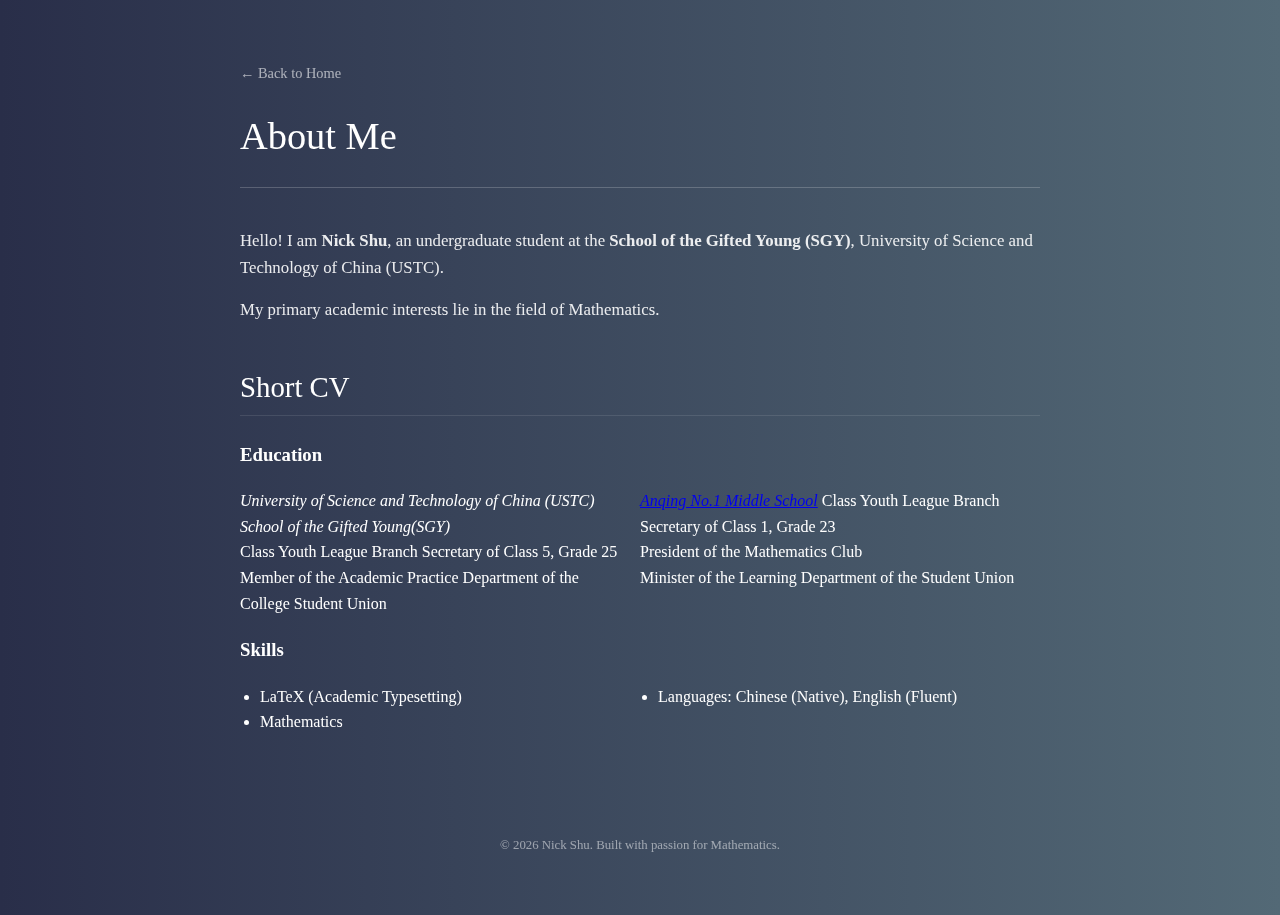
<file: about.html>
<!DOCTYPE html>
<html lang="en">
<head>
  <meta charset="utf-8">
  <title>About | Nick Shu</title>

  <style>
    body {
      margin: 0;
      padding: 0;
      background: linear-gradient(to right, #292E49, #536976);
      font-family: "Times New Roman", "SimSun", "Songti SC", serif;
      color: #fff;
      line-height: 1.6;
    }

    /* Background Animation */
    .bubbles {
      position: fixed;
      top: 0;
      left: 0;
      width: 100%;
      height: 100%;
      z-index: 1;
      pointer-events: none;
    }
    .bubbles li {
      position: absolute;
      list-style: none;
      background: rgba(255, 255, 255, 0.1);
      animation: animate 25s linear infinite;
      bottom: -150px;
    }
    @keyframes animate {
      0% { transform: translateY(0) rotate(0deg); opacity: 1; border-radius: 0%; }
      100% { transform: translateY(-1000px) rotate(720deg); opacity: 0; border-radius: 50%; }
    }
    /* Simple bubble positioning */
    .bubbles li:nth-child(1){ left:25%; width:80px; height:80px; }
    .bubbles li:nth-child(2){ left:10%; width:20px; height:20px; animation-delay:2s; }
    .bubbles li:nth-child(3){ left:70%; width:20px; height:20px; animation-delay:4s; }
    .bubbles li:nth-child(4){ left:40%; width:60px; height:60px; animation-delay:10s; }

    /* Content Layout */
    .container {
      position: relative;
      z-index: 2;
      max-width: 800px;
      margin: 0 auto;
      padding: 60px 20px;
    }

    header {
      margin-bottom: 40px;
      border-bottom: 1px solid rgba(255,255,255,0.2);
      padding-bottom: 20px;
    }

    h1 { font-weight: 400; font-size: 2.4em; margin: 0; }
    h2 { font-weight: 400; font-size: 1.8em; margin-top: 40px; border-bottom: 1px solid rgba(255,255,255,0.1); padding-bottom: 5px;}
    
    .back-nav { margin-bottom: 20px; }
    .back-nav a { color: rgba(255,255,255,0.6); text-decoration: none; font-size: 0.9em; }
    .back-nav a:hover { color: #fff; }

    /* CV Styles */
    .cv-section { margin-bottom: 30px; }
    .cv-item {
      display: flex;
      justify-content: space-between;
      margin-bottom: 10px;
    }
    .cv-date { min-width: 120px; text-align: right; color: rgba(255,255,255,0.7); font-style: italic; }
    .cv-content { flex: 1; padding-right: 20px; }
    
    p { margin: 15px 0; font-size: 1.05em; color: rgba(255,255,255,0.9); }
    
    ul.skills { column-count: 2; padding-left: 20px; }
  </style>
</head>
<body>

  <ul class="bubbles">
    <li></li><li></li><li></li><li></li><li></li>
  </ul>

  <div class="container">
    <nav class="back-nav">
      <a href="index.html">← Back to Home</a>
    </nav>

    <header>
      <h1>About Me</h1>
    </header>

    <section>
      <p>
        Hello! I am <strong>Nick Shu</strong>, an undergraduate student at the <strong>School of the Gifted Young (SGY)</strong>, University of Science and Technology of China (USTC). 
      </p>
      <p>
        My primary academic interests lie in the field of Mathematics. 
      </p>
    </section>

    <section class="cv-section">
      <h2>Short CV</h2>

      <h3>Education</h3>
      <div class="cv-item">
        <div class="cv-content">
          <em>University of Science and Technology of China (USTC)<br> School of the Gifted Young(SGY)</em><br>
          Class Youth League Branch Secretary of Class 5, Grade 25<br>
          Member of the Academic Practice Department of the College Student Union<br>
        </div>
        <div class="cv-content">
         <a href="https://www.aqyz.net" target="_blank">
          <em>Anqing No.1 Middle School</em></a>
          Class Youth League Branch Secretary of Class 1, Grade 23<br>
          President of the Mathematics Club<br>
          Minister of the Learning Department of the Student Union<br>
        </div>
      </div>

      <h3>Skills</h3>
      <ul class="skills">
        <li>LaTeX (Academic Typesetting)</li>
        <li>Mathematics</li>
        <li>Languages: Chinese (Native), English (Fluent)</li>
      </ul>
    </section>

    <footer style="margin-top: 100px; font-size: 0.8em; opacity: 0.5; text-align: center;">
      &copy; 2026 Nick Shu. Built with passion for Mathematics.
    </footer>
  </div>

</body>
</html>
</file>
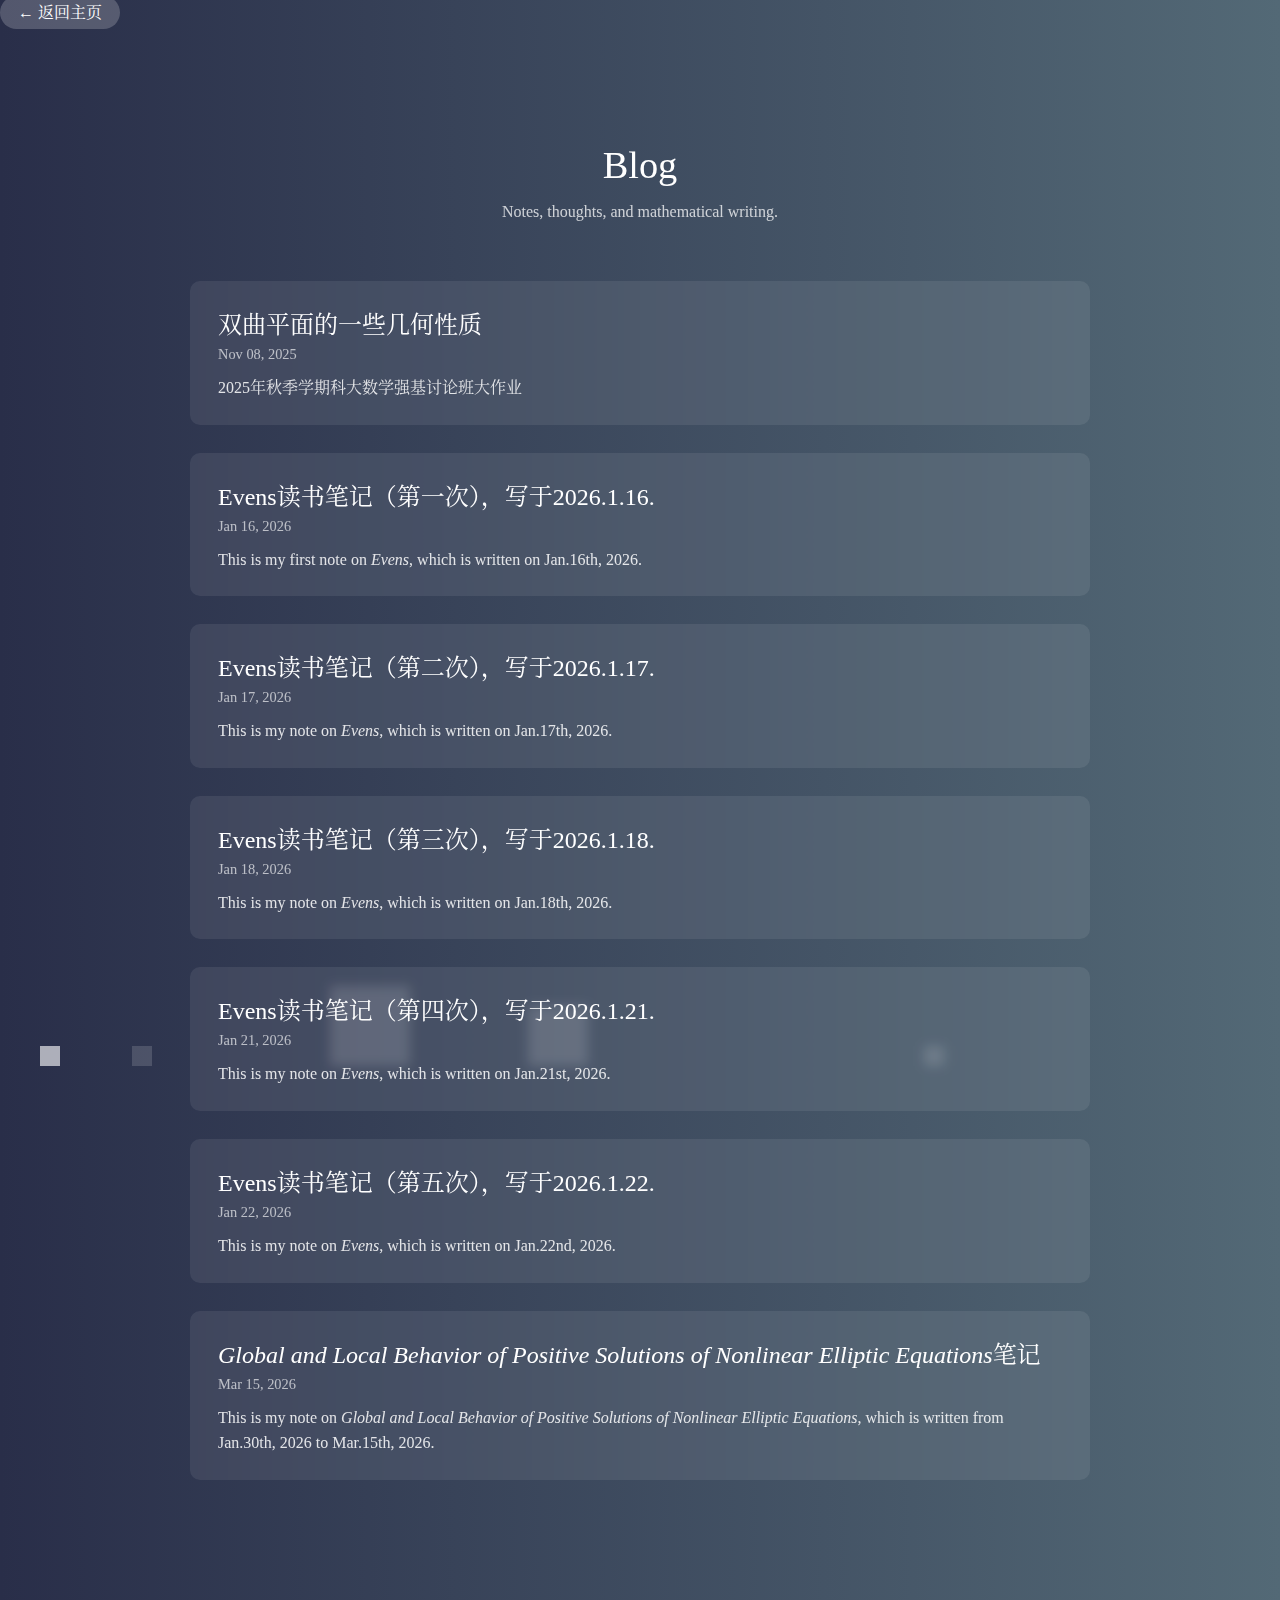
<file: blog.html>
<!DOCTYPE html>
<html lang="en">
<head>
  <meta charset="utf-8">
  <title>Blog | Nick Shu</title>

  <style>
    /* ===== 背景 ===== */
    body {
      margin: 0;
      padding: 0;
      background: linear-gradient(to right, #292E49, #536976);
      overflow-x: hidden;
      font-family:
        "Times New Roman",
        "SimSun",
        "Songti SC",
        "Noto Serif CJK SC",
        serif;
      color: #fff;
    }

    .bubbles {
      position: fixed;
      top: 0;
      left: 0;
      width: 100%;
      height: 100%;
      z-index: 1;
      pointer-events: none;
    }

    .bubbles li {
      position: absolute;
      list-style: none;
      width: 20px;
      height: 20px;
      background: rgba(255,255,255,0.15);
      animation: animate 25s linear infinite;
      bottom: -150px;
    }

    @keyframes animate {
      0% {
        transform: translateY(0) rotate(0deg);
        opacity: 1;
        border-radius: 0%;
      }
      100% {
        transform: translateY(-1000px) rotate(720deg);
        opacity: 0;
        border-radius: 50%;
      }
    }

    .bubbles li:nth-child(1){ left:25%; width:80px; height:80px; }
    .bubbles li:nth-child(2){ left:10%; animation-delay:2s; }
    .bubbles li:nth-child(3){ left:70%; animation-delay:4s; }
    .bubbles li:nth-child(4){ left:40%; width:60px; height:60px; animation-delay:18s; }

    /* ===== 前景内容 ===== */
    .content {
      position: relative;
      z-index: 2;
      max-width: 900px;
      margin: 120px auto;
      padding: 0 20px;
    }

    h1 {
      font-weight: 400;
      font-size: 2.4em;
      margin-bottom: 10px;
      text-align: center;
    }

    .subtitle {
      text-align: center;
      color: rgba(255,255,255,0.75);
      margin-bottom: 60px;
    }

    /* ===== 博客卡片 ===== */
    .post-card {
      background: rgba(255,255,255,0.08);
      border-radius: 10px;
      padding: 24px 28px;
      margin-bottom: 28px;
      backdrop-filter: blur(6px);
    }

    .post-card h2 {
      margin: 0 0 6px 0;
      font-weight: 400;
    }

    .post-card a {
      color: #fff;
      text-decoration: none;
    }

    .post-card a:hover {
      text-decoration: underline;
    }

    .meta {
      font-size: 0.9em;
      color: rgba(255,255,255,0.65);
      margin-bottom: 12px;
    }

    .excerpt {
      color: rgba(255,255,255,0.85);
      line-height: 1.6;
    }

    /* ===== 顶部 / 底部操作 ===== */
    .actions {
      display: flex;
      justify-content: space-between;
      margin-bottom: 40px;
    }

    .actions a {
      color: rgba(255,255,255,0.85);
      text-decoration: none;
      font-size: 0.95em;
    }

    .actions a:hover {
      text-decoration: underline;
    }
  </style>
</head>

<body>
  <a href="index.html" style="padding:8px 18px;border-radius:20px;background:#ffffff33;color:white;text-decoration:none;">
      ← 返回主页
    </a>

  <!-- 背景气泡 -->
  <ul class="bubbles">
    <li></li><li></li><li></li><li></li><li></li>
    <li></li><li></li><li></li><li></li><li></li>
  </ul>

  <!-- 内容 -->
  <div class="content">
    <h1>Blog</h1>
    <p class="subtitle">Notes, thoughts, and mathematical writing.</p>

    <div class="post-card">
  <h2>
    <a href="posts/Geometric%20Properties%20of%20the%20Hyperbolic%20Plane.pdf" target="_blank">
     双曲平面的一些几何性质
    </a>
  </h2>
  <div class="meta">Nov 08, 2025</div>
  <div class="excerpt">
    2025年秋季学期科大数学强基讨论班大作业
  </div>
</div>
    <div class="post-card">
      <h2>
        <a href="posts/2026-1-16-Evens-1.html" target="_blank">
          Evens读书笔记（第一次），写于2026.1.16.
        </a>
      </h2>
      <div class="meta">Jan 16, 2026</div>
      <div class="excerpt">
        This is my first note on <em>Evens</em>, which is written on Jan.16th, 2026.
      </div>
    </div>

    <div class="post-card">
      <h2>
        <a href="posts/2026-1-17-Evens-2.html" target="_blank">
          Evens读书笔记（第二次），写于2026.1.17.
        </a>
      </h2>
      <div class="meta">Jan 17, 2026</div>
      <div class="excerpt">
        This is my note on <em>Evens</em>, which is written on Jan.17th, 2026.
      </div>
    </div>

    <div class="post-card">
      <h2>
        <a href="posts/2026-1-18-Evens-3.html" target="_blank">
          Evens读书笔记（第三次），写于2026.1.18.
        </a>
      </h2>
      <div class="meta">Jan 18, 2026</div>
      <div class="excerpt">
        This is my note on <em>Evens</em>, which is written on Jan.18th, 2026.
      </div>
    </div>

    <div class="post-card">
      <h2>
        <a href="posts/2026-1-21-Evens-4.html" target="_blank">
          Evens读书笔记（第四次），写于2026.1.21.
        </a>
      </h2>
      <div class="meta">Jan 21, 2026</div>
      <div class="excerpt">
        This is my note on <em>Evens</em>, which is written on Jan.21st, 2026.
      </div>
    </div>

 <div class="post-card">
      <h2>
        <a href="posts/2026-1-22-Evens-5.html" target="_blank">
          Evens读书笔记（第五次），写于2026.1.22.
        </a>
      </h2>
      <div class="meta">Jan 22, 2026</div>
      <div class="excerpt">
        This is my note on <em>Evens</em>, which is written on Jan.22nd, 2026.
      </div>
    </div>
  
<div class="post-card">
      <h2>
        <a href="posts/Gidas-Spruck.pdf" target="_blank">
          <em>Global and Local Behavior of Positive Solutions of Nonlinear Elliptic Equations</em>笔记
        </a>
      </h2>
      <div class="meta">Mar 15, 2026</div>
      <div class="excerpt">
        This is my note on <em>Global and Local Behavior of Positive Solutions of Nonlinear Elliptic Equations</em>, which is written from Jan.30th, 2026 to Mar.15th, 2026.
      </div>
    </div>

  </div>

</body>
</html>
</file>
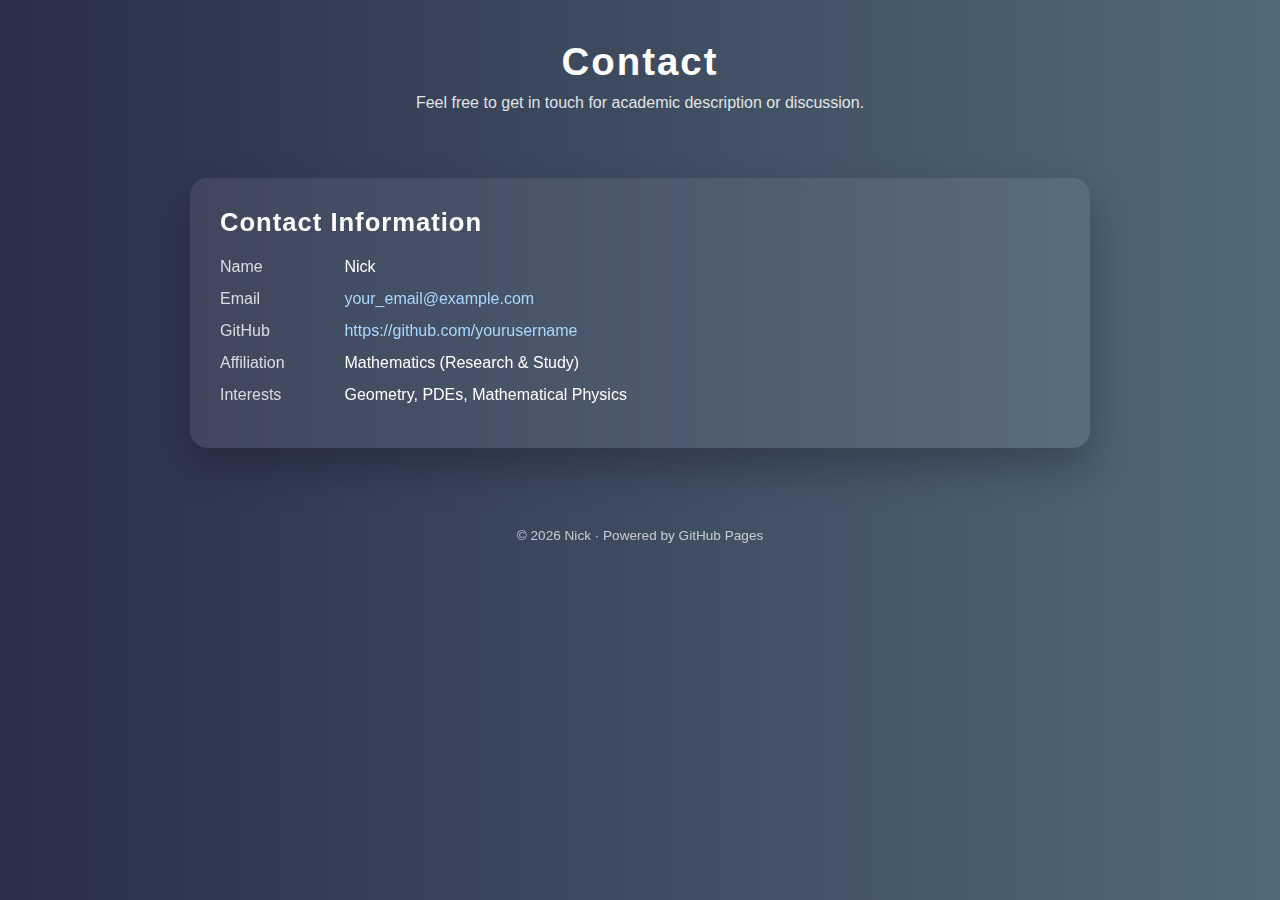
<file: Contact.html>
<!DOCTYPE html>
<html lang="en">
<head>
  <meta charset="UTF-8" />
  <meta name="viewport" content="width=device-width, initial-scale=1.0" />
  <title>Contact | Nick</title>
  <style>
    body {
      margin: 0;
      padding: 0;
      font-family: "Segoe UI", Arial, sans-serif;
      background: linear-gradient(to right, #292E49, #536976);
      color: #ffffff;
      min-height: 100vh;
    }
    header {
      padding: 40px 20px 20px 20px;
      text-align: center;
    }
    header h1 {
      margin: 0;
      font-size: 2.4rem;
      letter-spacing: 2px;
    }
    header p {
      margin-top: 10px;
      opacity: 0.85;
      font-size: 1rem;
    }
    .container {
      max-width: 900px;
      margin: 0 auto;
      padding: 30px 20px 60px 20px;
    }
    .card {
      background: rgba(255, 255, 255, 0.08);
      border-radius: 18px;
      padding: 30px;
      box-shadow: 0 20px 40px rgba(0, 0, 0, 0.25);
      backdrop-filter: blur(6px);
    }
    .card h2 {
      margin-top: 0;
      font-size: 1.6rem;
      letter-spacing: 1px;
    }
    .contact-list {
      list-style: none;
      padding: 0;
      margin: 20px 0 0 0;
    }
    .contact-list li {
      margin: 14px 0;
      font-size: 1rem;
    }
    .contact-list span {
      display: inline-block;
      min-width: 120px;
      opacity: 0.8;
    }
    a {
      color: #aad7ff;
      text-decoration: none;
    }
    a:hover {
      text-decoration: underline;
    }
    footer {
      text-align: center;
      padding: 20px;
      font-size: 0.85rem;
      opacity: 0.7;
    }
  </style>
</head>
<body>
  <header>
    <h1>Contact</h1>
    <p>Feel free to get in touch for academic description or discussion.</p>
  </header>

  <div class="container">
    <div class="card">
      <h2>Contact Information</h2>
      <ul class="contact-list">
        <li><span>Name</span> Nick</li>
        <li><span>Email</span> <a href="mailto:your_email@example.com">your_email@example.com</a></li>
        <li><span>GitHub</span> <a href="https://github.com/yourusername" target="_blank">https://github.com/yourusername</a></li>
        <li><span>Affiliation</span> Mathematics (Research & Study)</li>
        <li><span>Interests</span> Geometry, PDEs, Mathematical Physics</li>
      </ul>
    </div>
  </div>

  <footer>
    © 2026 Nick · Powered by GitHub Pages
  </footer>
</body>
</html>
</file>
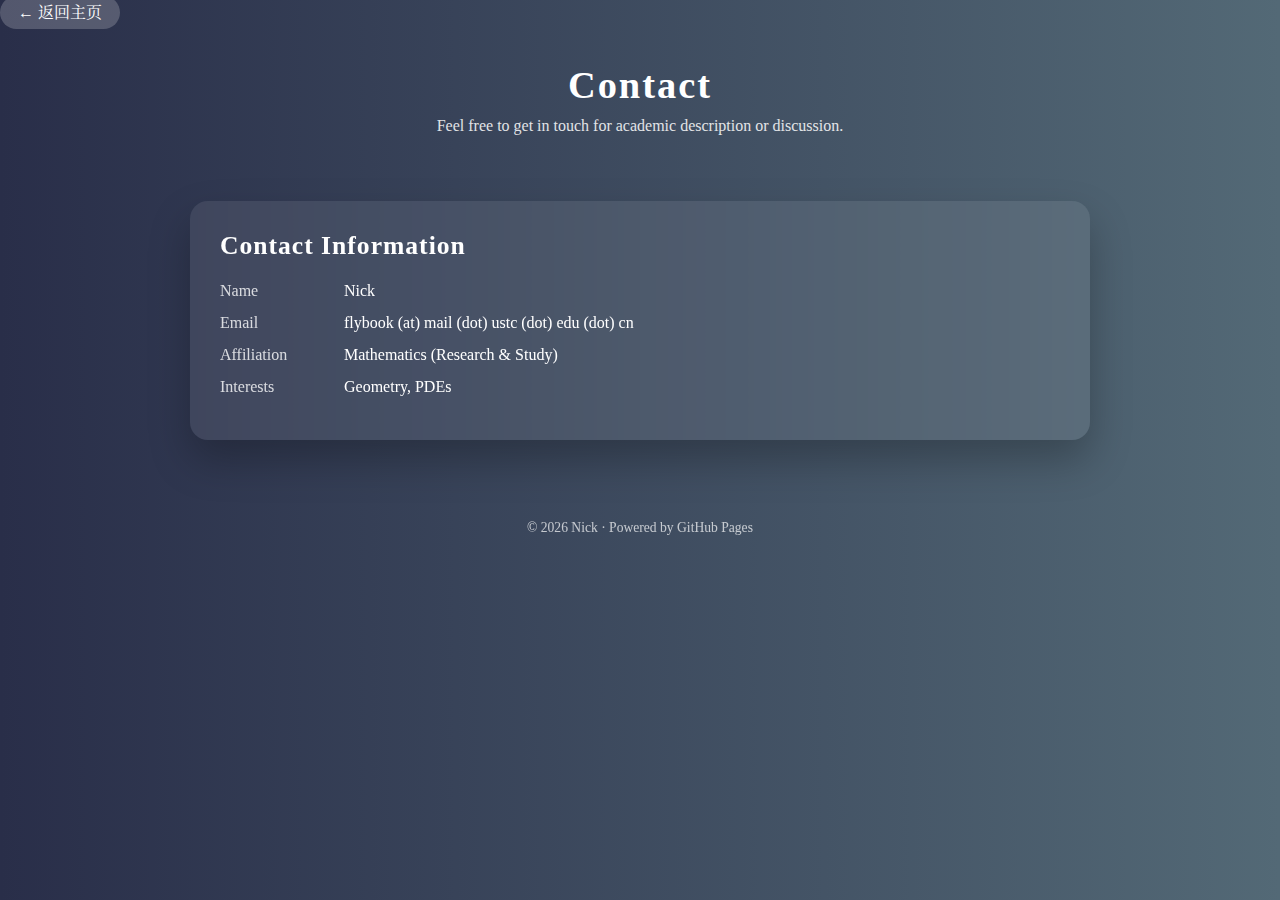
<file: contact.html>
<!DOCTYPE html>
<html lang="en">
<head>
  <meta charset="UTF-8" />
  <meta name="viewport" content="width=device-width, initial-scale=1.0" />
  <title>Contact | Nick</title>
  <style>
    body {
      margin: 0;
      padding: 0;
      background: linear-gradient(to right, #292E49, #536976);
      overflow-x: hidden;
      font-family:
        "Times New Roman",
        "SimSun",
        "Songti SC",
        "Noto Serif CJK SC",
        serif;
      color: #fff;
    }
    header {
      padding: 40px 20px 20px 20px;
      text-align: center;
    }
    header h1 {
      margin: 0;
      font-size: 2.4rem;
      letter-spacing: 2px;
    }
    header p {
      margin-top: 10px;
      opacity: 0.85;
      font-size: 1rem;
    }
    .container {
      max-width: 900px;
      margin: 0 auto;
      padding: 30px 20px 60px 20px;
    }
    .card {
      background: rgba(255, 255, 255, 0.08);
      border-radius: 18px;
      padding: 30px;
      box-shadow: 0 20px 40px rgba(0, 0, 0, 0.25);
      backdrop-filter: blur(6px);
    }
    .card h2 {
      margin-top: 0;
      font-size: 1.6rem;
      letter-spacing: 1px;
    }
    .contact-list {
      list-style: none;
      padding: 0;
      margin: 20px 0 0 0;
    }
    .contact-list li {
      margin: 14px 0;
      font-size: 1rem;
    }
    .contact-list span {
      display: inline-block;
      min-width: 120px;
      opacity: 0.8;
    }
    a {
      color: #aad7ff;
      text-decoration: none;
    }
    a:hover {
      text-decoration: underline;
    }
    footer {
      text-align: center;
      padding: 20px;
      font-size: 0.85rem;
      opacity: 0.7;
    }
  </style>
</head>
<body>
  <a href="index.html" style="padding:8px 18px;border-radius:20px;background:#ffffff33;color:white;text-decoration:none;">
      ← 返回主页
    </a>
  <header>
    <h1>Contact</h1>
    <p>Feel free to get in touch for academic description or discussion.</p>
  </header>

  <div class="container">
    <div class="card">
      <h2>Contact Information</h2>
      <ul class="contact-list">
        <li><span>Name</span> Nick</li>
        <li><span>Email</span> flybook (at) mail (dot) ustc (dot) edu (dot) cn
        <li><span>Affiliation</span> Mathematics (Research & Study)</li>
        <li><span>Interests</span> Geometry, PDEs</li>
      </ul>
    </div>
  </div>

  <footer>
    © 2026 Nick · Powered by GitHub Pages
  </footer>
</body>
</html>
</file>
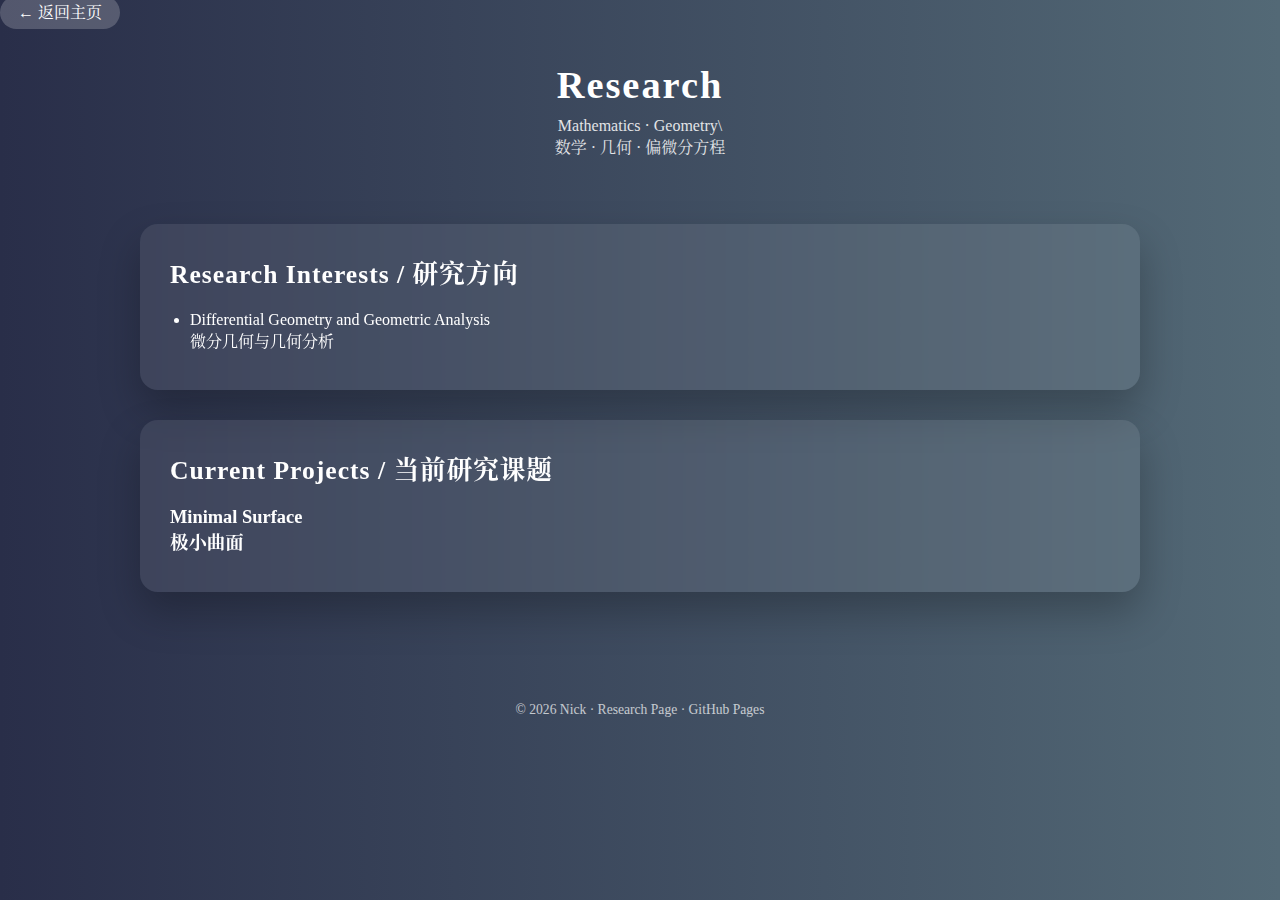
<file: research.html>
<!DOCTYPE html>
<html lang="en">
<head>
  <meta charset="UTF-8" />
  <meta name="viewport" content="width=device-width, initial-scale=1.0" />
  <title>Research | Nick</title>
  <style>
    body {
      margin: 0;
      padding: 0;
      background: linear-gradient(to right, #292E49, #536976);
      overflow-x: hidden;
      font-family:
        "Times New Roman",
        "SimSun",
        "Songti SC",
        "Noto Serif CJK SC",
        serif;
      color: #fff;
    }
    header {
      padding: 40px 20px 20px 20px;
      text-align: center;
    }
    header h1 {
      margin: 0;
      font-size: 2.4rem;
      letter-spacing: 2px;
    }
    header p {
      margin-top: 10px;
      opacity: 0.85;
      font-size: 1rem;
    }
    .container {
      max-width: 1000px;
      margin: 0 auto;
      padding: 30px 20px 60px 20px;
    }
    .card {
      background: rgba(255, 255, 255, 0.08);
      border-radius: 18px;
      padding: 30px;
      margin-bottom: 30px;
      box-shadow: 0 20px 40px rgba(0, 0, 0, 0.25);
      backdrop-filter: blur(6px);
    }
    .card h2 {
      margin-top: 0;
      font-size: 1.6rem;
      letter-spacing: 1px;
    }
    .card h3 {
      margin-bottom: 8px;
      font-size: 1.15rem;
      font-weight: 600;
    }
    .card p {
      margin-top: 6px;
      line-height: 1.7;
      opacity: 0.95;
    }
    ul {
      margin: 10px 0 0 20px;
      padding: 0;
    }
    li {
      margin: 8px 0;
    }
    a {
      color: #aad7ff;
      text-decoration: none;
    }
    a:hover {
      text-decoration: underline;
    }
    footer {
      text-align: center;
      padding: 20px;
      font-size: 0.85rem;
      opacity: 0.7;
    }
  </style>
</head>
<body>
  <a href="index.html" style="padding:8px 18px;border-radius:20px;background:#ffffff33;color:white;text-decoration:none;">
  ← 返回主页
  </a>
  <header>
    <h1>Research</h1>
    <p>Mathematics · Geometry\<br/>
    数学 · 几何 · 偏微分方程</p>
  </header>

  <div class="container">

    <div class="card">
      <h2>Research Interests / 研究方向</h2>
      <ul>
        <li>Differential Geometry and Geometric Analysis<br/>微分几何与几何分析</li>
      </ul>
    </div>

    <div class="card">
      <h2>Current Projects / 当前研究课题</h2>
      <h3>Minimal Surface<br/>极小曲面</h3>
    </div>
      
  </div>

  <footer>
    © 2026 Nick · Research Page · GitHub Pages
  </footer>
</body>
</html>
</file>
